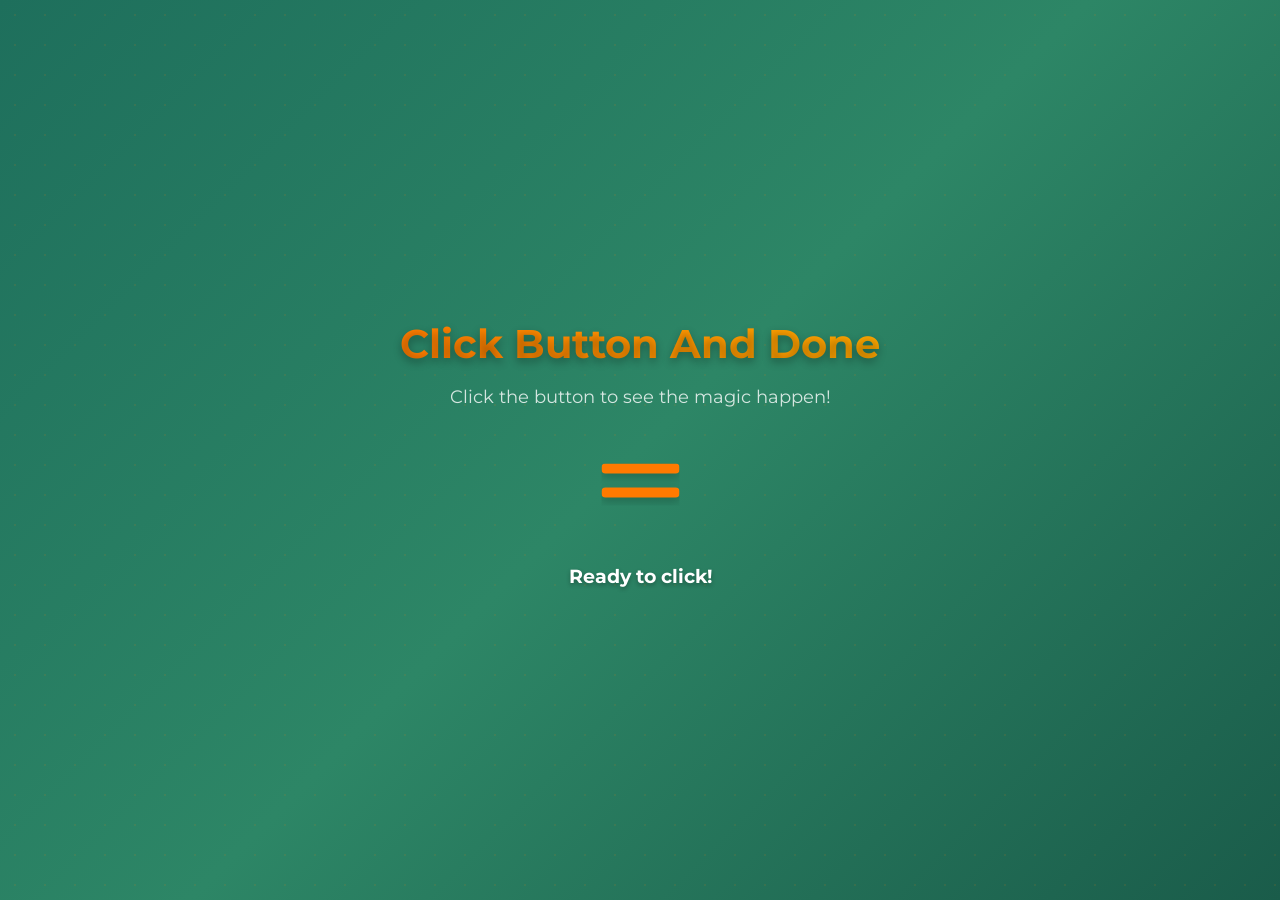
<file: ClickButton/index-fixed.html>
<!DOCTYPE html>
<html lang="en">
<head>
    <meta charset="UTF-8">
    <meta name="viewport" content="width=device-width, initial-scale=1.0">
    <link rel="stylesheet" href="./style.css">
    <link href="https://fonts.googleapis.com/css2?family=Montserrat:wght@700&display=swap" rel="stylesheet">
    <title>Click Button And Done</title>
</head>
<body>
    <main class="container">
        <header>
            <h1>Click Button And Done</h1>
            <p>Click the button to see the magic happen!</p>
        </header>
        
        <section id="webapp_cover">
            <div id="menu_button">
                <input type="checkbox" id="menu_checkbox" aria-label="Toggle done button">
                <label for="menu_checkbox" id="menu_label">
                    <div id="menu_text_bar"></div>
                </label>
            </div>
        </section>
        
        <footer>
            <p id="status">Ready to click!</p>
        </footer>
    </main>

    <script>
        document.getElementById('menu_checkbox').addEventListener('change', function() {
            const status = document.getElementById('status');
            if (this.checked) {
                status.textContent = '✅ Done! Task completed successfully!';
                status.style.color = '#4cd964';
                
                // Auto-reset after 3 seconds
                setTimeout(() => {
                    this.checked = false;
                    status.textContent = 'Ready to click!';
                    status.style.color = '#ffffff';
                }, 3000);
            }
        });
    </script>
</body>
</html>
</file>
<file: ClickButton/style.css>
* {
    -webkit-tap-highlight-color: transparent;
    box-sizing: border-box;
}

*:focus {
    outline: none;
}

html,
body {
    height: 100%;
}

body {
    margin: 0;
    background: linear-gradient(135deg, #1e6f5c, #2d8666, #1a5c4a);
    font-family: 'Montserrat', Arial, Helvetica, sans-serif;
    color: white;
    overflow: hidden;
}

.container {
    height: 100vh;
    display: flex;
    flex-direction: column;
    justify-content: center;
    align-items: center;
    position: relative;
}

header {
    text-align: center;
    margin-bottom: 50px;
    animation: fadeInDown 1s ease-out;
}

header h1 {
    font-size: 2.5rem;
    margin-bottom: 10px;
    text-shadow: 0 4px 8px rgba(0, 0, 0, 0.3);
    background: linear-gradient(45deg, #ff7a00, #ffaa00);
    -webkit-background-clip: text;
    -webkit-text-fill-color: transparent;
    background-clip: text;
}

header p {
    font-size: 1.1rem;
    opacity: 0.8;
    font-weight: 400;
}

#webapp_cover {
    position: relative;
    width: 39px;
    margin: 0 auto;
    transform: scale(2);
    animation: fadeIn 1s ease-out 0.5s both;
}

#menu_button {
    width: 39px;
    overflow: hidden;
    position: relative;
}

#menu_checkbox {
    display: none;
}

#menu_label {
    position: relative;
    display: block;
    height: 21px;
    cursor: pointer;
    transition: transform 0.3s ease;
}

#menu_label:hover {
    transform: scale(1.1);
}

#menu_label:before,
#menu_label:after,
#menu_text_bar {
    position: absolute;
    left: 0;
    width: 100%;
    height: 5px;
    background-color: #ff7a00;
    border-radius: 2px;
    box-shadow: 0 2px 4px rgba(0, 0, 0, 0.2);
}

#menu_label:before,
#menu_label:after {
    content: '';
    transition: 0.4s cubic-bezier(0.68, -0.55, 0.27, 1.55) left;
}

#menu_label:before {
    top: 0;
}

#menu_label:after {
    top: 12px;
}

#menu_text_bar {
    top: 24px;
}

#menu_text_bar:before {
    content: 'AND DONE'; 
    position: absolute;
    top: 3px;
    right: 0;
    left: 0;
    color: #ffffff;
    font-size: 10px;
    font-weight: bold;
    font-family: 'Montserrat', Arial, Helvetica, sans-serif;
    text-align: center;
    text-shadow: 0 1px 2px rgba(0, 0, 0, 0.3);
}

#menu_checkbox:checked + #menu_label:before {
    left: -39px;
}

#menu_checkbox:checked + #menu_label:after {
    left: 39px;
}

#menu_checkbox:checked + #menu_label #menu_text_bar:before {
    animation: moveUpThenDown 1s ease 0.6s forwards, shakeWhileMovingUp 1s ease 0.2s forwards, shakeWhileMovingDown 1s ease 0.8s forwards;
}

footer {
    margin-top: 50px;
    animation: fadeInUp 1s ease-out 0.8s both;
}

#status {
    font-size: 1.2rem;
    font-weight: 700;
    text-align: center;
    transition: all 0.3s ease;
    text-shadow: 0 2px 4px rgba(0, 0, 0, 0.3);
}

@keyframes moveUpThenDown {
    0% {
        top: 0;
    }

    30% {
        top: -35px;
    }

    100% {
        top: -25px;
    }
}

@keyframes shakeWhileMovingUp {
    0% {
        transform: rotateZ(0);
    }

    25% {
        transform: rotateZ(-20deg);
    }

    50% {
        transform: rotateZ(0deg);
    }

    75% {
        transform: rotateZ(20deg);
    }

    100% {
        transform: rotateZ(0);
    }
}

@keyframes shakeWhileMovingDown {
    0% {
        transform: rotateZ(0);
    }

    80% {
        transform: rotateZ(5deg);
    }

    90% {
        transform: rotateZ(-10deg);
    }

    100% {
        transform: rotateZ(0);
    }
}

@keyframes fadeInDown {
    from {
        opacity: 0;
        transform: translateY(-30px);
    }
    to {
        opacity: 1;
        transform: translateY(0);
    }
}

@keyframes fadeInUp {
    from {
        opacity: 0;
        transform: translateY(30px);
    }
    to {
        opacity: 1;
        transform: translateY(0);
    }
}

@keyframes fadeIn {
    from { opacity: 0; }
    to { opacity: 1; }
}

/* Particle effects */
body::before {
    content: '';
    position: absolute;
    top: 0;
    left: 0;
    width: 100%;
    height: 100%;
    background: radial-gradient(circle, rgba(255, 122, 0, 0.1) 1px, transparent 1px);
    background-size: 30px 30px;
    animation: particleMove 30s linear infinite;
    pointer-events: none;
}

@keyframes particleMove {
    0% { transform: translate(0, 0); }
    100% { transform: translate(30px, 30px); }
}

/* Responsive design */
@media (max-width: 768px) {
    header h1 {
        font-size: 2rem;
    }
    
    header p {
        font-size: 1rem;
    }
    
    #webapp_cover {
        transform: scale(1.5);
    }
    
    #status {
        font-size: 1rem;
    }
}

@media (max-width: 480px) {
    header h1 {
        font-size: 1.5rem;
    }
    
    #webapp_cover {
        transform: scale(1.2);
    }
}
</file>
